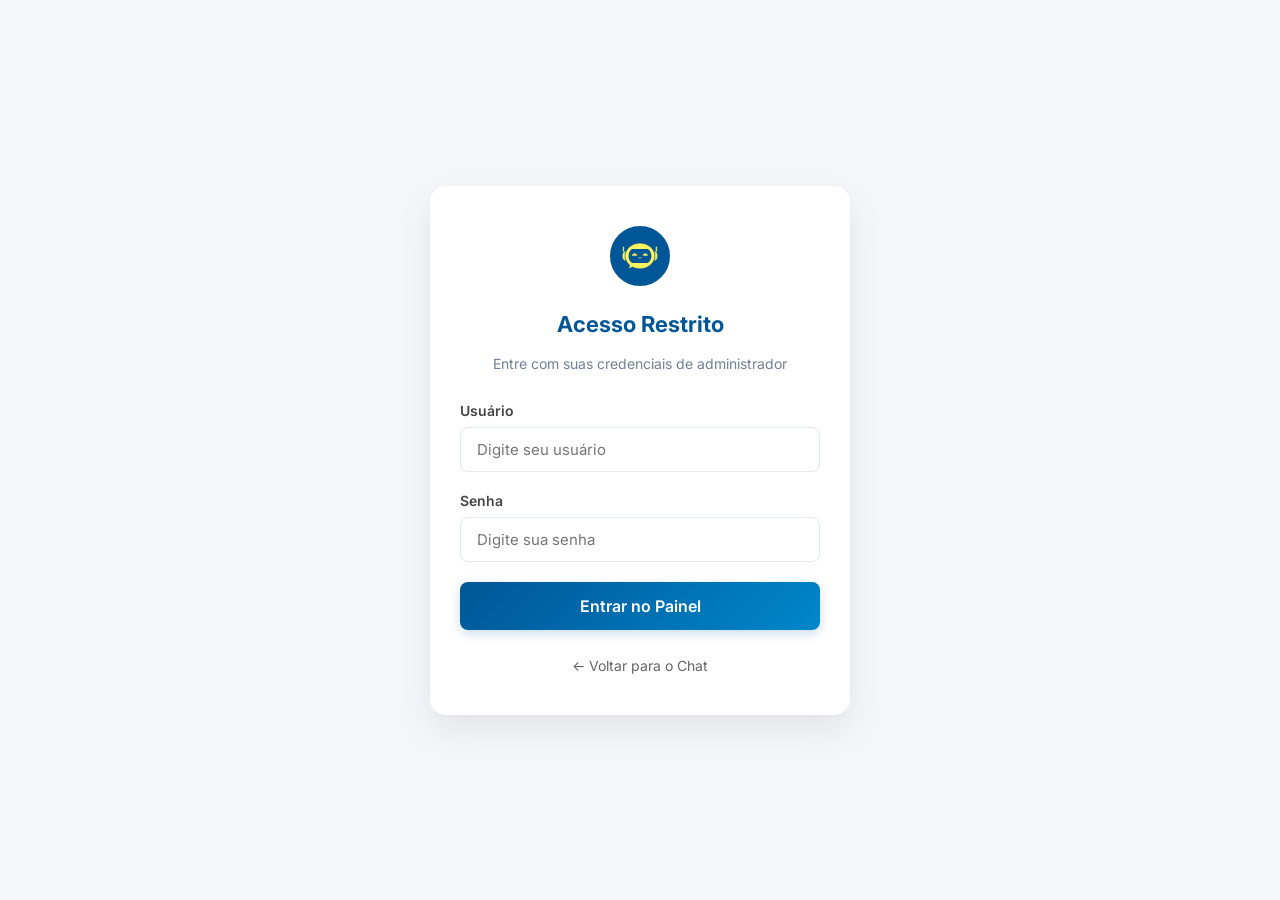
<file: frontend/admin.html>
<!DOCTYPE html>
<html lang="pt-BR">
<head>
    <meta charset="UTF-8">
    <meta name="viewport" content="width=device-width, initial-scale=1.0">
    <title>Painel Administrativo - Chatbot Sebrae</title>
    <link rel="stylesheet" href="style.css?v=2.3">
    <link href="https://fonts.googleapis.com/css2?family=Inter:wght@400;500;600;700&display=swap" rel="stylesheet">
</head>
<body class="admin-body">

    <!-- TELA DE LOGIN -->
    <div id="login-container" class="admin-card login-card">
        <div class="login-header">
            <img src="robo-sebrae.png" alt="Robô Sebrae" class="login-robot-icon" style="margin-bottom: 15px;">
            <h2 class="login-title">Acesso Restrito</h2>
            <p class="login-subtitle">Entre com suas credenciais de administrador</p>
        </div>
        <div class="login-form">
            <div class="input-group">
                <label for="username">Usuário</label>
                <input type="text" id="username" placeholder="Digite seu usuário" required autocomplete="username">
            </div>
            <div class="input-group">
                <label for="password">Senha</label>
                <input type="password" id="password" placeholder="Digite sua senha" required autocomplete="current-password">
            </div>
            <div id="login-error" class="error-msg hidden">Usuário ou senha incorretos.</div>
            <button onclick="realizarLogin()" class="btn-primary" id="btn-login-submit">Entrar no Painel</button>
        </div>
        <div class="login-footer">
            <a href="index.html" class="back-link">← Voltar para o Chat</a>
        </div>
    </div>

    <!-- PAINEL ADMINISTRATIVO (DASHBOARD) -->
    <div id="admin-dashboard" class="admin-dashboard-container hidden">
        
        <!-- SIDEBAR/HEADER -->
        <header class="dashboard-header">
            <div class="logo-area">
                <img src="robo-sebrae.png" alt="Robô" class="header-logo-icon">
                <div class="logo-title-group">
                    <h1>Assistente Sebrae</h1>
                    <span class="badge-admin">Painel Administrativo</span>
                </div>
            </div>
            <nav class="dashboard-nav">
                <button onclick="mudarAba('pdfs')" id="tab-pdfs" class="tab-btn active">Base de Conhecimento (PDFs)</button>
                <button onclick="mudarAba('feedbacks')" id="tab-feedbacks" class="tab-btn">Feedbacks Recebidos</button>
                <button onclick="mudarAba('usuarios')" id="tab-usuarios" class="tab-btn">Usuários Cadastrados</button>
            </nav>
            <div class="user-control">
                <span class="user-badge" id="logged-user-name">Admin</span>
                <button onclick="realizarLogout()" class="btn-logout">Sair</button>
            </div>
        </header>

        <!-- CONTEÚDO PRINCIPAL -->
        <main class="dashboard-main">
            
            <!-- ABA: PDFs -->
            <section id="conteudo-pdfs" class="dashboard-section">
                <div class="section-header">
                    <div>
                        <h2>Alimentação do Chatbot</h2>
                        <p class="section-desc">Gerencie os arquivos de manuais e projetos em formato PDF que o assistente utiliza como referência.</p>
                    </div>
                    <div class="sync-control">
                        <button onclick="sincronizarBaseDados()" class="btn-sync" id="btn-sync-ia">
                            Sincronizar Base de Dados
                        </button>
                    </div>
                </div>

                <!-- Painel de Upload e Lista de PDFs -->
                <div class="dashboard-grid">
                    
                    <!-- Coluna da Esquerda (Upload e Instruções) -->
                    <div class="dashboard-sidebar" style="display: flex; flex-direction: column; gap: 20px;">
                        
                        <!-- Bloco de Upload -->
                        <div class="admin-card card-upload">
                            <h3>Adicionar Novo PDF</h3>
                            <p>Selecione um manual ou documento para alimentar a inteligência do chatbot.</p>
                            
                            <div class="drop-zone" id="drop-zone" onclick="document.getElementById('file-input').click()">
                                <svg width="48" height="48" viewBox="0 0 24 24" fill="none" stroke="#005696" stroke-width="2" stroke-linecap="round" stroke-linejoin="round">
                                    <path d="M21 15v4a2 2 0 0 1-2 2H5a2 2 0 0 1-2-2v-4"/>
                                    <polyline points="17 8 12 3 7 8"/>
                                    <line x1="12" y1="3" x2="12" y2="15"/>
                                </svg>
                                <p class="drop-text">Arraste o arquivo PDF aqui ou <strong>clique para navegar</strong></p>
                                <input type="file" id="file-input" accept=".pdf" class="hidden" onchange="uploadPDF(this.files[0])">
                            </div>
                            <div id="upload-status" class="status-msg hidden"></div>
                        </div>

                        <!-- Bloco de Instruções -->
                        <div class="admin-card card-instructions">
                            <h3>Instruções para Importação</h3>
                            <ul class="instructions-list">
                                <li><strong>Formato Válido:</strong> Apenas arquivos no formato <code>.pdf</code> são aceitos.</li>
                                <li><strong>Texto Selecionável:</strong> O conteúdo textual deve ser selecionável (pesquisável). PDFs digitalizados como imagem (scans) não serão lidos pelo sistema.</li>
                                <li><strong>Imagens:</strong> Imagens e gráficos são ignorados pelo leitor, apenas os textos escritos são processados.</li>
                                <li><strong>Tamanho Recomendado:</strong> Para melhor desempenho da sincronização, envie arquivos de até 15 MB.</li>
                            </ul>
                            <div class="instructions-footer">
                                <a href="exemplo_manual.pdf" download class="btn-secondary-link">
                                    <svg width="18" height="18" viewBox="0 0 24 24" fill="none" stroke="currentColor" stroke-width="2" style="margin-right: 8px; vertical-align: middle;">
                                        <path d="M21 15v4a2 2 0 0 1-2 2H5a2 2 0 0 1-2-2v-4"/>
                                        <polyline points="7 10 12 15 17 10"/>
                                        <line x1="12" y1="15" x2="12" y2="3"/>
                                    </svg>
                                    Baixar PDF de Exemplo
                                </a>
                            </div>
                        </div>

                    </div>

                    <!-- Bloco da Lista de Arquivos -->
                    <div class="admin-card card-list">
                        <div class="card-list-header">
                            <h3>Arquivos Carregados</h3>
                            <span class="count-badge" id="pdf-count">0 arquivos</span>
                        </div>
                        
                        <div class="table-container">
                            <table class="admin-table" id="table-pdfs">
                                <thead>
                                    <tr>
                                        <th>Nome do Arquivo</th>
                                        <th>Tamanho</th>
                                        <th style="text-align: right;">Ação</th>
                                    </tr>
                                </thead>
                                <tbody id="tbody-pdfs">
                                    <tr>
                                        <td colspan="3" class="loading-row">Carregando PDFs...</td>
                                    </tr>
                                </tbody>
                            </table>
                        </div>
                    </div>

                </div>

                <!-- Status de Sincronização da IA -->
                <div id="sync-status-box" class="sync-status-banner hidden">
                    <div class="spinner"></div>
                    <div class="sync-text">
                        <strong id="sync-state-title">Sincronizando...</strong>
                        <span id="sync-state-desc">Enviando textos para a OpenAI e gerando banco FAISS.</span>
                    </div>
                </div>
            </section>

            <!-- ABA: FEEDBACKS -->
            <section id="conteudo-feedbacks" class="dashboard-section hidden">
                <div class="section-header">
                    <div>
                        <h2>Feedbacks e Reclamações</h2>
                        <p class="section-desc">Histórico de dúvidas ou perguntas que o chatbot não conseguiu responder de acordo com os usuários.</p>
                    </div>
                    <div>
                        <button onclick="exportarFeedbacksExcel()" class="btn-download">
                            <svg width="18" height="18" viewBox="0 0 24 24" fill="none" stroke="currentColor" stroke-width="2" style="margin-right: 8px;">
                                <path d="M21 15v4a2 2 0 0 1-2 2H5a2 2 0 0 1-2-2v-4"/>
                                <polyline points="7 10 12 15 17 10"/>
                                <line x1="12" y1="15" x2="12" y2="3"/>
                            </svg>
                            Baixar Planilha Excel
                        </button>
                    </div>
                </div>

                <div class="admin-card card-full">
                    <div class="table-container">
                        <table class="admin-table" id="table-feedbacks">
                            <thead>
                                <tr>
                                    <th style="width: 15%;">Data/Hora</th>
                                    <th style="width: 60%;">O que o chatbot não soube responder (Reclamação)</th>
                                    <th style="width: 25%;">E-mail de Contato</th>
                                </tr>
                            </thead>
                            <tbody id="tbody-feedbacks">
                                <tr>
                                    <td colspan="3" class="loading-row">Carregando feedbacks...</td>
                                </tr>
                            </tbody>
                        </table>
                    </div>
                </div>
            </section>

            <!-- ABA: USUÁRIOS -->
            <section id="conteudo-usuarios" class="dashboard-section hidden">
                <div class="section-header">
                    <div>
                        <h2>Usuários Cadastrados</h2>
                        <p class="section-desc">Lista de consultores que se cadastraram para utilizar o chatbot.</p>
                    </div>
                </div>

                <!-- Formulário de Pré-cadastro de Usuário -->
                <div class="admin-card" style="margin-top: 20px; padding: 20px;">
                    <h3 style="margin-bottom: 12px; font-size: 16px; color: #005696;">Pré-cadastrar Novo Usuário</h3>
                    <form id="form-admin-add-user" onsubmit="event.preventDefault(); adicionarUsuario();" style="display: flex; gap: 15px; align-items: flex-end; flex-wrap: wrap;">
                        <div class="form-group" style="flex: 2; min-width: 200px; display: flex; flex-direction: column;">
                            <label for="admin-add-email" style="font-size: 13px; font-weight: 600; margin-bottom: 6px; color: #4a5568;">E-mail</label>
                            <input type="email" id="admin-add-email" placeholder="nome@sebrae.com.br" required style="padding: 10px; border: 1.5px solid #cbd5e0; border-radius: 6px; font-size: 14px; width: 100%; box-sizing: border-box;">
                        </div>
                        <div class="form-group" style="flex: 1; min-width: 150px; display: flex; flex-direction: column;">
                            <label for="admin-add-senha" style="font-size: 13px; font-weight: 600; margin-bottom: 6px; color: #4a5568;">Senha Provisória</label>
                            <input type="text" id="admin-add-senha" value="sebrae123" required style="padding: 10px; border: 1.5px solid #cbd5e0; border-radius: 6px; font-size: 14px; width: 100%; box-sizing: border-box;">
                        </div>
                        <button type="submit" class="btn-sync" id="btn-admin-add-user" style="padding: 11px 20px; border-radius: 6px; margin: 0; font-size: 14px; height: 39px;">Adicionar Usuário</button>
                    </form>
                    <div id="admin-add-user-status" class="status-msg hidden" style="margin-top: 12px;"></div>
                </div>

                <div class="admin-card card-full" style="margin-top: 20px;">
                    <div class="table-container">
                        <table class="admin-table" id="table-usuarios">
                            <thead>
                                <tr>
                                    <th style="width: 10%;">ID</th>
                                    <th style="width: 45%;">E-mail de Cadastro</th>
                                    <th style="width: 25%;">Data de Cadastro</th>
                                    <th style="width: 20%;">Status</th>
                                </tr>
                            </thead>
                            <tbody id="tbody-usuarios">
                                <tr>
                                    <td colspan="4" class="loading-row">Carregando usuários...</td>
                                </tr>
                            </tbody>
                        </table>
                    </div>
                </div>
            </section>

        </main>
    </div>

    <script src="admin.js?v=2.1"></script>
</body>
</html>
</file>
<file: frontend/style.css>
* { margin: 0; padding: 0; box-sizing: border-box; font-family: 'Inter', sans-serif; }

body { 
    background-color: #f0f2f5; 
    height: 100vh; 
    display: flex; 
    justify-content: center; 
    align-items: center; 
}

/* container dinamico */
.chat-wrapper {
    background: white;
    width: 95%;
    max-width: 1600px; /* Largura de celular no PC */
    height: 90vh;
    display: flex;
    flex-direction: column;
    border-radius: 20px;
    overflow: hidden;
    box-shadow: 0 10px 30px rgba(0,0,0,0.1);
    transition: max-width 0.3s ease; /* Suaviza a transição se você redimensionar */
}

/* CABEÇALHO */
.chat-header {
    background: linear-gradient(135deg, #0056AC 0%, #009FE3 100%);
    padding: 10px 30px;
    color: white;
    display: flex;
    align-items: center;
    gap: 20px;
}

/* .logo-circle {
    background-color: #FFF347;
    width: 50px;
    height: 50px;
    border-radius: 50%;
    display: flex;
    justify-content: center;
    align-items: center;
} */

.robot-icon {
    width: 65px;
    height: 65px;
    object-fit: contain;
}

.title-container {
    display: flex;
    flex-direction: column;
}

.subtitle {
    font-size: 18px;
    opacity: 0.9;
    font-weight: 400;
}

.main-title {
    font-size: 24px;
    font-weight: 700;
}

/* JANELA DE CHAT */
.chat-window {
    flex: 1;
    padding: 25px;
    overflow-y: auto;
    display: flex;
    flex-direction: column;
    gap: 15px;
    background-color: #ffffff;
}

/* ALINHAMENTO DOS BALÕES */
.bot-msg-container {
    align-self: flex-start;
    display: flex;
    flex-direction: column;
    align-items: flex-start;
    width: 80%;
} 

.user-msg-container {
    align-self: flex-end; 
    display: flex; 
    flex-direction: column; 
    align-items: flex-end;
    max-width: 80%;
    /*justify-content: flex-end;  Alinha à DIREITA (Usuário) */
}

.bot-msg {
/* Bot: Degradê Azul sutil entre tons escuros/médios */
    background: linear-gradient(160deg, #004A91 0%, #0060B1 100%);
    color: white;
    padding: 12px 18px;
    border-radius: 18px 18px 18px 4px; /* Canto reto charmoso no canto inferior esquerdo */
    width: fit-content;
    /*max-width: 70%;*/
    font-size: 15px;
}

.user-msg {
    background-color: #E0E0E0; /* Usuário: Cinza Leve */
    color: #333333;
    padding: 12px 18px;
    border-radius: 18px 18px 4px 18px; /* Canto reto charmoso no canto inferior direito */
    width: fit-content;
    /*max-width: 70%;*/
    font-size: 15px;

}

/* ANIMAÇÃO DAS BOLINHAS (DIGITANDO) */
.typing { display: flex; gap: 3px; padding: 5px 0; }
.dot {
    width: 6px;
    height: 6px;
    background-color: #FFF347;
    border-radius: 50%;
    animation: wave 1.3s linear infinite;
}
.dot:nth-child(2) { animation-delay: -1.1s; }
.dot:nth-child(3) { animation-delay: -0.9s; }

@keyframes wave {
    0%, 60%, 100% { transform: initial; }
    30% { transform: translateY(-7px); }
}

/* PÍLULA DA FONTE (Abaixo da resposta do bot) */
.source-chip {
    display: inline-flex;
    align-items: center;
    gap: 5px;
    background-color: #f1f1f1;
    padding: 4px 10px;
    border-radius: 12px;
    font-size: 11px; /* Tamanho menor como você pediu */
    margin-top: 5px;
    color: #666;
    border: 1px solid #ddd;
}

/* INPUT */
.chat-input-area {
    padding: 20px;
    border-top: 1px solid #eeeeee;
}

.input-container {
    display: flex;
    background-color: #F0F2F5;
    border-radius: 30px;
    padding: 5px 10px;
    align-items: center;
}

#user-input {
    flex: 1;
    background: transparent;
    border: none;
    padding: 12px 15px; 
    outline: none; 
    font-size: 16px;
    /*color: #333;*/
}

#send-btn {
    background: linear-gradient(135deg, #0056AC 0%, #009FE3 100%); /* Degradê do Botão */
    width: 42px;
    height: 42px;
    border-radius: 50%;
    display: flex;
    justify-content: center;
    align-items: center;
    cursor: pointer;
    border: none;
    transition: transform 0.2s;
}

#send-btn:hover { transform: scale(1.05); }

#send-btn svg {
    margin-left: -2px; /* Pequeno ajuste para centralização visual do ícone de avião */
}

/* MEDIA QUERY PARA CELULAR (Vertical) */
@media (max-width: 600px) {
    .chat-wrapper { width: 100%; height: 100vh; border-radius: 0; }
}

.source-link {
    text-decoration: none; /* Tira o sublinhado */
    color: inherit; /* Mantém a cor que já definimos */
    transition: opacity 0.2s;
}

.source-link:hover {
    opacity: 0.8; /* Dá um efeito de clique */
    cursor: pointer;
}

.source-chip {
    cursor: pointer;
    background-color: #f8f9fa;
    border: 1px solid #dee2e6;
    /* ... resto do seu código de source-chip ... */
}

/* Ajustes para listas e negrito dentro do balão do bot */
.bot-msg ul, .bot-msg ol {
    margin-left: 20px;
    margin-top: 10px;
    margin-bottom: 10px;
}

.bot-msg li {
    margin-bottom: 5px;
}

.bot-msg strong {
    color: #FFF347; /* Amarelo Sebrae para destacar o negrito no fundo azul */
}

/* Estilo do Header (garanta que tenha display flex) */
.chat-header {
    display: flex;
    justify-content: space-between; /* Empurra o conteúdo para as pontas */
    align-items: center;
    padding: 15px 25px;
    background-color: #005696;
    color: white;
}

/* Novo estilo do botão no Topo */
#feedback-header-btn {
    background-color: rgba(255, 255, 255, 0.1); /* Um azul clarinho/transparente */
    border: 1px solid rgba(255, 255, 255, 0.897);
    color: white;
    padding: 8px 15px;
    border-radius: 20px;
    cursor: pointer;
    font-size: 15px;
    display: flex;
    align-items: center;
    gap: 8px;
    transition: all 0.3s ease;
}

#feedback-header-btn:hover {
    background-color: #FFF347; /* Amarelo quando passa o mouse */
    color: #005696;            /* Texto azul para dar contraste */
    border-color: #FFF347;
}

#feedback-header-btn i {
    font-size: 16px;
}

/* Esconde o modal por padrão */
.hidden { display: none !important; }

/* Camada escura que cobre a tela toda */
.modal-overlay {
    position: fixed;
    top: 0;
    left: 0;
    width: 100%;
    height: 100%;
    background: rgba(0, 0, 0, 0.6); /* Fundo semi-transparente */
    display: flex;
    justify-content: center;
    align-items: center;
    z-index: 9999; /* Garante que fique na frente de TUDO */
}

/* Caixa branca do formulário */
.modal-content {
    background: white;
    padding: 30px;
    border-radius: 15px;
    width: 400px;
    max-width: 90%;
    text-align: center;
    box-shadow: 0 5px 15px rgba(0,0,0,0.3);
}

.modal-content textarea, .modal-content input {
    width: 100%;
    margin: 10px 0;
    padding: 12px;
    border: 1px solid #ddd;
    border-radius: 8px;
    font-size: 14px;
}

.modal-buttons {
    display: flex;
    justify-content: center;
    gap: 10px;
    margin-top: 15px;
}

.btn-send { background-color: #28a745; color: white; border: none; padding: 10px 20px; border-radius: 5px; cursor: pointer; }
.btn-cancel { background-color: #dc3545; color: white; border: none; padding: 10px 20px; border-radius: 5px; cursor: pointer; }

/* ==========================================
   ESTILOS DO PAINEL ADMINISTRATIVO (DASHBOARD)
   ========================================== */

.admin-body {
    background-color: #f4f6f9;
    height: 100vh;
    width: 100%;
    margin: 0;
    padding: 0;
    display: flex;
    justify-content: center;
    align-items: center;
    color: #333333;
}

/* LOGIN CARD */
.login-card {
    width: 100%;
    max-width: 420px;
    padding: 40px 30px;
    border-radius: 16px;
    background: #ffffff;
    box-shadow: 0 15px 35px rgba(0, 0, 0, 0.08);
}
.login-header {
    text-align: center;
    margin-bottom: 30px;
}
.login-title {
    color: #005696;
    font-size: 24px;
    font-weight: 700;
    margin-bottom: 8px;
}
.login-subtitle {
    color: #666;
    font-size: 14px;
}
.input-group {
    display: flex;
    flex-direction: column;
    gap: 8px;
    margin-bottom: 20px;
}
.input-group label {
    font-size: 14px;
    font-weight: 600;
    color: #444;
}
.input-group input {
    padding: 12px 16px;
    border: 1.5px solid #e2e8f0;
    border-radius: 8px;
    font-size: 15px;
    transition: border-color 0.2s;
}
.input-group input:focus {
    border-color: #005696;
    outline: none;
}
.btn-primary {
    background: linear-gradient(135deg, #005696 0%, #0087cb 100%);
    color: white;
    font-size: 16px;
    font-weight: 600;
    padding: 14px;
    border: none;
    border-radius: 8px;
    cursor: pointer;
    width: 100%;
    transition: transform 0.2s, opacity 0.2s;
    box-shadow: 0 4px 12px rgba(0, 86, 150, 0.2);
}
.btn-primary:hover {
    transform: translateY(-1px);
    opacity: 0.95;
}
.login-footer {
    text-align: center;
    margin-top: 25px;
}
.back-link {
    color: #666;
    text-decoration: none;
    font-size: 14px;
    transition: color 0.2s;
}
.back-link:hover {
    color: #005696;
}
.error-msg {
    color: #e53e3e;
    font-size: 14px;
    margin-bottom: 15px;
    font-weight: 500;
}

/* DASHBOARD LAYOUT */
.admin-dashboard-container {
    display: flex;
    flex-direction: column;
    width: 100%;
    height: 100vh;
    background-color: #f7fafc;
}
.dashboard-header {
    background-color: #005696;
    color: white;
    padding: 15px 30px;
    display: flex;
    justify-content: space-between;
    align-items: center;
    box-shadow: 0 4px 15px rgba(0, 0, 0, 0.05);
}
.logo-area {
    display: flex;
    align-items: center;
    gap: 12px;
}
.logo-title-group {
    display: flex;
    flex-direction: column;
    gap: 2px;
}
.logo-title-group h1 {
    font-size: 18px;
    font-weight: 700;
    letter-spacing: -0.5px;
    margin: 0;
    font-family: 'Inter', sans-serif;
    color: #ffffff;
}
.badge-admin {
    font-size: 10px;
    font-weight: 700;
    color: #FFF347;
    text-transform: uppercase;
    letter-spacing: 1px;
}
.header-logo-icon {
    width: 38px;
    height: 38px;
    border-radius: 50%;
    background-color: #00467c;
    padding: 4px;
    border: 1.5px solid #FFF347;
    object-fit: contain;
    transition: transform 0.3s ease;
}
.header-logo-icon:hover {
    transform: rotate(15deg) scale(1.05);
}
.badge {
    background-color: #FFF347;
    color: #005696;
    padding: 4px 8px;
    border-radius: 12px;
    font-size: 11px;
    font-weight: 700;
    letter-spacing: 0.5px;
}
.dashboard-nav {
    display: flex;
    gap: 15px;
}
.tab-btn {
    background: transparent;
    border: none;
    color: rgba(255, 255, 255, 0.8);
    font-size: 15px;
    font-weight: 600;
    padding: 10px 20px;
    border-radius: 8px;
    cursor: pointer;
    transition: all 0.2s;
}
.tab-btn:hover {
    color: white;
    background-color: rgba(255, 255, 255, 0.08);
}
.tab-btn.active {
    color: #005696;
    background-color: #ffffff;
    box-shadow: 0 4px 10px rgba(0, 0, 0, 0.06);
}
.user-control {
    display: flex;
    align-items: center;
    gap: 15px;
}
.user-badge {
    font-weight: 500;
    font-size: 14px;
}
.btn-logout {
    background-color: rgba(255, 255, 255, 0.15);
    border: 1px solid rgba(255, 255, 255, 0.3);
    color: white;
    padding: 6px 14px;
    border-radius: 6px;
    font-size: 13px;
    cursor: pointer;
    transition: background 0.2s;
}
.btn-logout:hover {
    background-color: rgba(255, 255, 255, 0.25);
}

/* MAIN CONTENT */
.dashboard-main {
    flex: 1;
    padding: 40px;
    overflow-y: auto;
}
.dashboard-section {
    display: flex;
    flex-direction: column;
    gap: 30px;
    max-width: 1400px;
    margin: 0 auto;
}
.section-header {
    display: flex;
    justify-content: space-between;
    align-items: flex-start;
}
.section-header h2 {
    color: #1a202c;
    font-size: 26px;
    font-weight: 700;
    margin-bottom: 5px;
}
.section-desc {
    color: #718096;
    font-size: 15px;
}

/* GRID LAYOUTS */
.dashboard-grid {
    display: grid;
    grid-template-columns: 1fr 2fr;
    gap: 30px;
}
.card-upload {
    padding: 30px;
    border-radius: 12px;
    background: white;
    border: 1px solid #e2e8f0;
    display: flex;
    flex-direction: column;
    gap: 15px;
}
.card-upload h3 {
    font-size: 18px;
    font-weight: 700;
    color: #2d3748;
}
.card-upload p {
    font-size: 14px;
    color: #718096;
    line-height: 1.5;
}
.card-list {
    padding: 30px;
    border-radius: 12px;
    background: white;
    border: 1px solid #e2e8f0;
    display: flex;
    flex-direction: column;
}
.card-list-header {
    display: flex;
    justify-content: space-between;
    align-items: center;
    margin-bottom: 20px;
}
.card-list-header h3 {
    font-size: 18px;
    font-weight: 700;
    color: #2d3748;
}
.count-badge {
    background-color: #ebf8ff;
    color: #2b6cb0;
    padding: 4px 10px;
    border-radius: 12px;
    font-size: 12px;
    font-weight: 600;
}
.card-full {
    padding: 30px;
    border-radius: 12px;
    background: white;
    border: 1px solid #e2e8f0;
}

/* DROP ZONE */
.drop-zone {
    border: 2px dashed #005696;
    border-radius: 8px;
    padding: 30px;
    text-align: center;
    background-color: #f7fafc;
    cursor: pointer;
    transition: all 0.2s;
    display: flex;
    flex-direction: column;
    align-items: center;
    gap: 10px;
}
.drop-zone:hover, .drop-zone.highlight {
    background-color: #ebf8ff;
    border-color: #0087cb;
}
.drop-text {
    font-size: 13px;
    color: #4a5568;
}
.drop-text strong {
    color: #005696;
}

/* BUTTONS */
.btn-sync {
    background-color: #28a745;
    color: white;
    font-size: 15px;
    font-weight: 600;
    padding: 12px 24px;
    border: none;
    border-radius: 8px;
    cursor: pointer;
    transition: background 0.2s, transform 0.2s;
    box-shadow: 0 4px 12px rgba(40, 167, 69, 0.2);
}
.btn-sync:hover:not(:disabled) {
    background-color: #218838;
    transform: translateY(-1px);
}
.btn-sync:disabled {
    background-color: #a0aec0;
    cursor: not-allowed;
    box-shadow: none;
}
.btn-download {
    background-color: #005696;
    color: white;
    font-size: 15px;
    font-weight: 600;
    padding: 12px 24px;
    border: none;
    border-radius: 8px;
    cursor: pointer;
    display: flex;
    align-items: center;
    transition: background-color 0.2s, transform 0.2s;
    box-shadow: 0 4px 12px rgba(0, 86, 150, 0.2);
}
.btn-download:hover {
    background-color: #004578;
    transform: translateY(-1px);
}

/* TABLES */
.table-container {
    overflow-x: auto;
    width: 100%;
}
.admin-table {
    width: 100%;
    border-collapse: collapse;
    text-align: left;
}
.admin-table th {
    background-color: #f7fafc;
    color: #4a5568;
    font-weight: 600;
    font-size: 13px;
    padding: 12px 15px;
    border-bottom: 1.5px solid #edf2f7;
}
.admin-table td {
    padding: 15px;
    border-bottom: 1px solid #edf2f7;
    font-size: 14px;
    color: #2d3748;
    vertical-align: middle;
}
.admin-table tr:hover td {
    background-color: #fcfcfd;
}
.loading-row, .empty-row, .error-row {
    text-align: center;
    padding: 40px !important;
    color: #718096;
    font-style: italic;
}
.error-row {
    color: #e53e3e;
}
.btn-delete-row {
    background-color: transparent;
    border: 1px solid #e53e3e;
    color: #e53e3e;
    padding: 6px 12px;
    border-radius: 6px;
    font-size: 12px;
    font-weight: 600;
    cursor: pointer;
    transition: all 0.2s;
}
.btn-delete-row:hover {
    background-color: #e53e3e;
    color: white;
}
.date-cell {
    font-weight: 600;
    color: #718096;
    white-space: nowrap;
}
.feedback-text-cell {
    line-height: 1.5;
    word-break: break-word;
}
.not-informed {
    color: #a0aec0;
    font-style: italic;
}

/* SYNC BANNER */
.sync-status-banner {
    display: flex;
    align-items: center;
    gap: 20px;
    padding: 20px 25px;
    border-radius: 8px;
    margin-top: 15px;
    border-left: 5px solid;
}
.sync-status-banner.running {
    background-color: #ebf8ff;
    border-left-color: #3182ce;
    color: #2b6cb0;
}
.sync-status-banner.success {
    background-color: #f0fff4;
    border-left-color: #38a169;
    color: #276749;
}
.sync-status-banner.error {
    background-color: #fff5f5;
    border-left-color: #e53e3e;
    color: #9b2c2c;
}
.sync-text {
    display: flex;
    flex-direction: column;
    gap: 4px;
}
.sync-text strong {
    font-size: 15px;
}
.sync-text span {
    font-size: 13px;
    opacity: 0.9;
}
.spinner {
    width: 28px;
    height: 28px;
    border: 3px solid rgba(49, 130, 206, 0.2);
    border-top-color: #3182ce;
    border-radius: 50%;
    animation: spin 1s linear infinite;
}
@keyframes spin {
    0% { transform: rotate(0deg); }
    100% { transform: rotate(360deg); }
}

/* STATUS MESSAGE */
.status-msg {
    padding: 10px 15px;
    border-radius: 6px;
    font-size: 13px;
    font-weight: 500;
    margin-top: 10px;
}
.status-msg.info {
    background-color: #ebf8ff;
    color: #2b6cb0;
}
.status-msg.success {
    background-color: #e6fffa;
    color: #234e52;
}
.status-msg.error {
    background-color: #fff5f5;
    color: #9b2c2c;
}

/* RESPONSIVIDADE */
@media (max-width: 1024px) {
    .dashboard-grid {
        grid-template-columns: 1fr;
    }
}
@media (max-width: 768px) {
    .dashboard-header {
        flex-direction: column;
        gap: 15px;
        padding: 20px;
        text-align: center;
    }
    .dashboard-main {
        padding: 20px;
    }
    .section-header {
        flex-direction: column;
        gap: 15px;
    }
}

/* INSTRUCTIONS CARD */
.card-instructions {
    padding: 30px;
    border-radius: 12px;
    background: white;
    border: 1px solid #e2e8f0;
    display: flex;
    flex-direction: column;
    gap: 15px;
}
.card-instructions h3 {
    font-size: 18px;
    font-weight: 700;
    color: #005696;
}
.instructions-list {
    margin-left: 20px;
    font-size: 13.5px;
    color: #4a5568;
    line-height: 1.6;
}
.instructions-list li {
    margin-bottom: 10px;
}
.instructions-list code {
    background-color: #edf2f7;
    padding: 2px 6px;
    border-radius: 4px;
    font-family: monospace;
    font-weight: 600;
}
.instructions-footer {
    margin-top: 5px;
    border-top: 1px solid #edf2f7;
    padding-top: 15px;
}
.btn-secondary-link {
    display: inline-flex;
    align-items: center;
    color: #005696;
    text-decoration: none;
    font-size: 14px;
    font-weight: 600;
    transition: color 0.2s;
}
.btn-secondary-link:hover {
    color: #0087cb;
}

/* BOTÃO LOGOUT NO CHAT HEADER */
.btn-logout-chat {
    padding: 8px 16px;
    background-color: transparent;
    color: white;
    border: 1px solid rgba(255, 255, 255, 0.4);
    border-radius: 6px;
    cursor: pointer;
    font-weight: 600;
    font-size: 13.5px;
    transition: all 0.2s;
}
.btn-logout-chat:hover {
    background-color: rgba(255, 255, 255, 0.15);
    border-color: white;
}

/* OVERLAY DO LOGIN DE USUÁRIOS (TELA PRINCIPAL) */
.login-modal-overlay {
    position: fixed;
    top: 0;
    left: 0;
    width: 100vw;
    height: 100vh;
    background-color: rgba(0, 86, 150, 0.85); /* Azul Sebrae com transparência */
    backdrop-filter: blur(8px);
    display: flex;
    justify-content: center;
    align-items: center;
    z-index: 10000;
    transition: opacity 0.3s ease;
}
.login-modal-content {
    background: white;
    padding: 40px;
    border-radius: 16px;
    width: 100%;
    max-width: 440px;
    box-shadow: 0 20px 40px rgba(0,0,0,0.25);
    display: flex;
    flex-direction: column;
    gap: 20px;
    animation: slideUp 0.4s ease;
}
@keyframes slideUp {
    from { transform: translateY(30px); opacity: 0; }
    to { transform: translateY(0); opacity: 1; }
}
.login-header {
    text-align: center;
    display: flex;
    flex-direction: column;
    align-items: center;
    gap: 10px;
}
.login-robot-icon {
    width: 60px;
    height: 60px;
    border-radius: 50%;
    background-color: #005696;
    padding: 8px;
    border: 2px solid #005696;
    object-fit: contain;
}
.login-header h2 {
    color: #005696;
    font-size: 22px;
    font-weight: 700;
}
.login-header p {
    color: #718096;
    font-size: 14px;
}
.login-tabs {
    display: flex;
    border-bottom: 2px solid #edf2f7;
    margin-bottom: 5px;
}
.login-tab-btn {
    flex: 1;
    padding: 12px;
    background: none;
    border: none;
    font-size: 15px;
    font-weight: 600;
    color: #718096;
    cursor: pointer;
    border-bottom: 3px solid transparent;
    transition: all 0.2s;
}
.login-tab-btn:hover {
    color: #005696;
}
.login-tab-btn.active {
    color: #005696;
    border-bottom-color: #005696;
}
.login-form-section {
    display: flex;
    flex-direction: column;
    gap: 15px;
}
.form-group {
    display: flex;
    flex-direction: column;
    gap: 6px;
}
.form-group label {
    font-size: 13.5px;
    font-weight: 600;
    color: #4a5568;
}
.form-group input {
    padding: 12px;
    border: 1.5px solid #cbd5e0;
    border-radius: 8px;
    font-size: 14.5px;
    transition: border-color 0.2s;
}
.form-group input:focus {
    outline: none;
    border-color: #005696;
}
.btn-primary-login {
    padding: 13px;
    background-color: #005696;
    color: white;
    border: none;
    border-radius: 8px;
    font-size: 15px;
    font-weight: 700;
    cursor: pointer;
    transition: background-color 0.2s;
    box-shadow: 0 4px 6px rgba(0, 86, 150, 0.2);
}
.btn-primary-login:hover {
    background-color: #004070;
}
.btn-primary-login:disabled {
    background-color: #a0aec0;
    cursor: not-allowed;
    box-shadow: none;
}
.btn-link-login {
    background: none;
    border: none;
    color: #005696;
    font-size: 14px;
    font-weight: 600;
    cursor: pointer;
    text-align: center;
    transition: color 0.2s;
}
.btn-link-login:hover {
    color: #0087cb;
    text-decoration: underline;
}
.verify-instructions {
    text-align: center;
    font-size: 14px;
    color: #4a5568;
    line-height: 1.5;
    background-color: #f7fafc;
    padding: 15px;
    border-radius: 8px;
    border-left: 4px solid #005696;
}
.demo-notice {
    color: #dd6b20;
    margin-top: 5px;
}
.login-status-msg {
    padding: 12px;
    border-radius: 8px;
    font-size: 13.5px;
    font-weight: 600;
    text-align: center;
}
.login-status-msg.error {
    background-color: #fff5f5;
    color: #c53030;
}
.login-status-msg.success {
    background-color: #f0fff4;
    color: #38a169;
}

/* BADGES DE STATUS DE USUÁRIOS NO ADMIN */
.status-badge {
    padding: 4px 8px;
    border-radius: 12px;
    font-size: 11px;
    font-weight: 700;
    text-transform: uppercase;
}
.status-badge-ativo {
    background-color: #c6f6d5;
    color: #22543d;
}
.status-badge-pendente {
    background-color: #feebc8;
    color: #744210;
}

/* Remove o botão de limpar padrão do Chrome para campos do tipo search */
input[type="search"]::-webkit-search-decoration,
input[type="search"]::-webkit-search-cancel-button,
input[type="search"]::-webkit-search-results-button,
input[type="search"]::-webkit-search-results-decoration {
    display: none;
}
</file>
